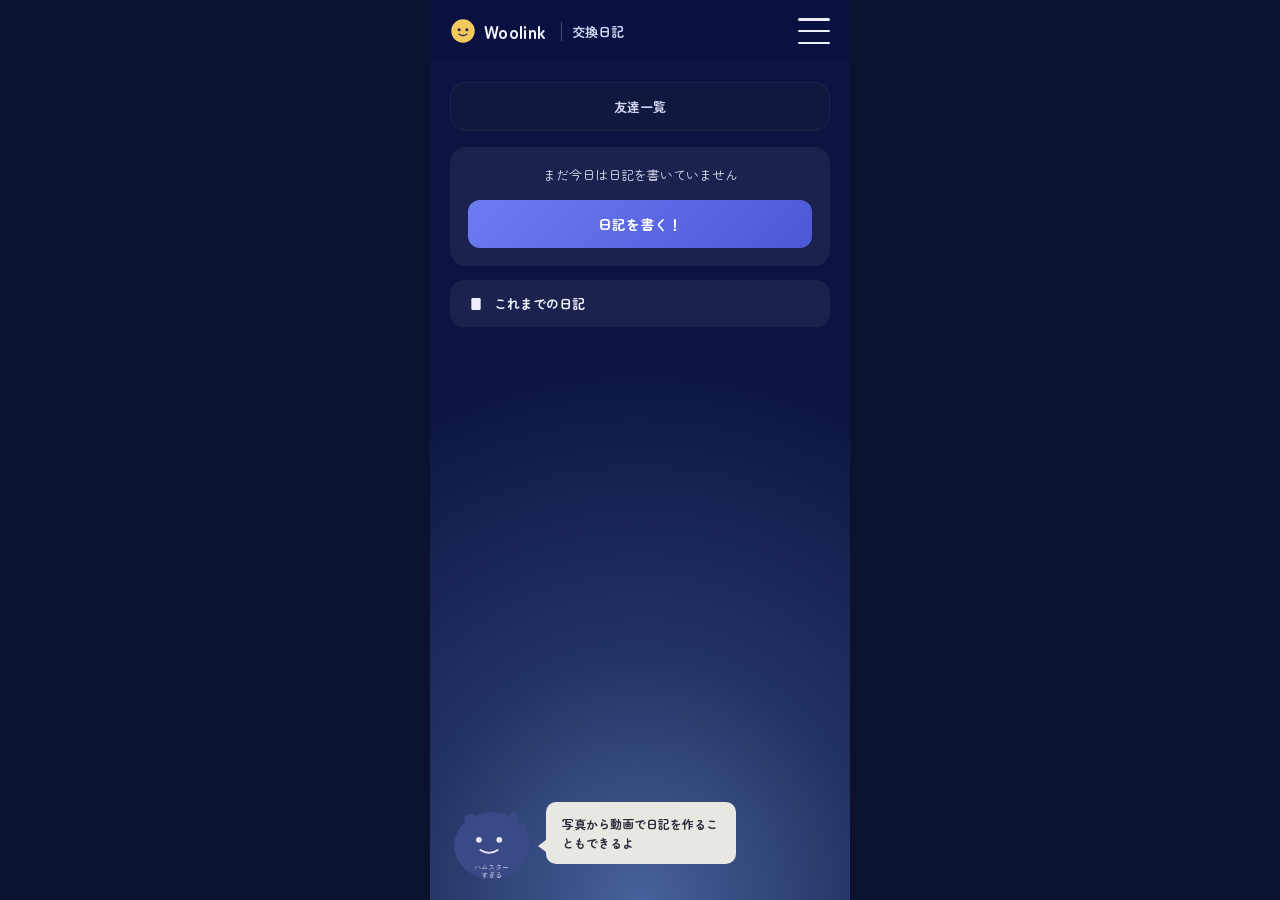
<file: index.html>
<!DOCTYPE html>
<html lang="ja">
<head>
<meta charset="UTF-8">
<meta name="viewport" content="width=device-width, initial-scale=1.0, maximum-scale=1.0, user-scalable=no">
<title>Woolink | 交換日記</title>
<link rel="stylesheet" href="style.css">
</head>
<body>

<div class="phone">

  <header class="topbar">
    <div class="brand">
      <svg class="brand-mark" viewBox="0 0 40 40" width="26" height="26" aria-hidden="true">
        <circle cx="20" cy="20" r="18" fill="#f4c95d"/>
        <circle cx="14" cy="18" r="2.4" fill="#2a2550"/>
        <circle cx="26" cy="18" r="2.4" fill="#2a2550"/>
        <path d="M14 25 Q20 29 26 25" stroke="#2a2550" stroke-width="2.2" fill="none" stroke-linecap="round"/>
      </svg>
      <span class="brand-name">Woolink</span>
      <span class="page-name">交換日記</span>
    </div>
    <button class="menu-btn" id="menuBtn" aria-label="メニューを開く" aria-expanded="false" aria-controls="menuPanel">
      <span></span><span></span><span></span>
    </button>
  </header>

  <nav class="menu-panel" id="menuPanel" hidden>
    <a class="menu-item" href="placeholder.html?title=プロフィール">
      <span>プロフィール</span><svg viewBox="0 0 24 24" width="16" height="16"><path d="M9 6l6 6-6 6" stroke="currentColor" stroke-width="2" fill="none" stroke-linecap="round" stroke-linejoin="round"/></svg>
    </a>
    <a class="menu-item" href="placeholder.html?title=お知らせ">
      <span>お知らせ</span><svg viewBox="0 0 24 24" width="16" height="16"><path d="M9 6l6 6-6 6" stroke="currentColor" stroke-width="2" fill="none" stroke-linecap="round" stroke-linejoin="round"/></svg>
    </a>
    <a class="menu-item" href="placeholder.html?title=設定">
      <span>設定</span><svg viewBox="0 0 24 24" width="16" height="16"><path d="M9 6l6 6-6 6" stroke="currentColor" stroke-width="2" fill="none" stroke-linecap="round" stroke-linejoin="round"/></svg>
    </a>
    <a class="menu-item" href="placeholder.html?title=ヘルプ">
      <span>ヘルプ</span><svg viewBox="0 0 24 24" width="16" height="16"><path d="M9 6l6 6-6 6" stroke="currentColor" stroke-width="2" fill="none" stroke-linecap="round" stroke-linejoin="round"/></svg>
    </a>
    <a class="menu-item" href="placeholder.html?title=ログアウト">
      <span>ログアウト</span><svg viewBox="0 0 24 24" width="16" height="16"><path d="M9 6l6 6-6 6" stroke="currentColor" stroke-width="2" fill="none" stroke-linecap="round" stroke-linejoin="round"/></svg>
    </a>
  </nav>

  <main class="content">
    <section class="friend-card">
      <h1>友達一覧</h1>
    </section>

    <section class="diary-card">
      <p class="diary-status" id="diaryStatus">まだ今日は日記を書いていません</p>
      <div class="diary-action" id="diaryAction">
        <a class="write-btn" id="writeBtn" href="#">日記を書く！</a>
      </div>
    </section>

    <a class="history-row" href="placeholder.html?title=これまでの日記">
      <svg class="history-icon" viewBox="0 0 24 24" width="16" height="16" aria-hidden="true">
        <rect x="5" y="3" width="14" height="18" rx="2" fill="#eef0fb"/>
      </svg>
      <span>これまでの日記</span>
    </a>
  </main>

  <footer class="mascot-row">
    <svg class="mascot" viewBox="0 0 120 110" width="88" height="80" aria-hidden="true">
      <ellipse cx="60" cy="60" rx="52" ry="46" fill="#3a4a86"/>
      <circle cx="30" cy="24" r="8" fill="#3a4a86"/>
      <circle cx="90" cy="20" r="6" fill="#3a4a86"/>
      <circle cx="102" cy="34" r="5" fill="#3a4a86"/>
      <circle cx="42" cy="52" r="4" fill="#e7e6f2"/>
      <circle cx="70" cy="52" r="4" fill="#e7e6f2"/>
      <path d="M44 66 Q56 74 68 66" stroke="#e7e6f2" stroke-width="2.4" fill="none" stroke-linecap="round"/>
      <text x="60" y="94" text-anchor="middle" font-size="10" fill="#c9cbe8" font-family="'Zen Maru Gothic','Hiragino Sans',sans-serif">ハムスター</text>
      <text x="60" y="104" text-anchor="middle" font-size="10" fill="#c9cbe8" font-family="'Zen Maru Gothic','Hiragino Sans',sans-serif">すぎる</text>
    </svg>
    <div class="tip-bubble">写真から動画で日記を作ることもできるよ</div>
  </footer>

</div>

<script>
  /* ---------- 交換日記の状態管理（未執筆 → 送信済み(マッチ待ち) → 交換成立） ---------- */
  const diaryStatus = document.getElementById('diaryStatus');
  const diaryAction = document.getElementById('diaryAction');

  function renderDiaryState(state) {
    if (state === 'none') {
      diaryStatus.textContent = 'まだ今日は日記を書いていません';
      diaryAction.innerHTML = '<a class="write-btn" id="writeBtn" href="#">日記を書く！</a>';
      document.getElementById('writeBtn').addEventListener('click', (e) => {
        e.preventDefault();
        renderDiaryState('waiting');
        // デモ用: 実際にはマッチが成立するまでこの状態が続きます
        setTimeout(() => renderDiaryState('matched'), 2600);
      });
    } else if (state === 'waiting') {
      diaryStatus.textContent = '届け先を探しています';
      diaryAction.innerHTML = '';
    } else if (state === 'matched') {
      diaryStatus.textContent = '日記が交換されました！';
      diaryAction.innerHTML = '<a class="write-btn" href="placeholder.html?title=日記を見る">日記を見る</a>';
    }
  }

  renderDiaryState('none');

  const menuBtn = document.getElementById('menuBtn');
  const menuPanel = document.getElementById('menuPanel');

  menuBtn.addEventListener('click', () => {
    const isOpen = !menuPanel.hidden;
    menuPanel.hidden = isOpen;
    menuBtn.classList.toggle('open', !isOpen);
    menuBtn.setAttribute('aria-expanded', String(!isOpen));
  });

  document.addEventListener('click', (e) => {
    if (!menuPanel.hidden && !menuPanel.contains(e.target) && !menuBtn.contains(e.target)) {
      menuPanel.hidden = true;
      menuBtn.classList.remove('open');
      menuBtn.setAttribute('aria-expanded', 'false');
    }
  });
</script>

</body>
</html>
</file>
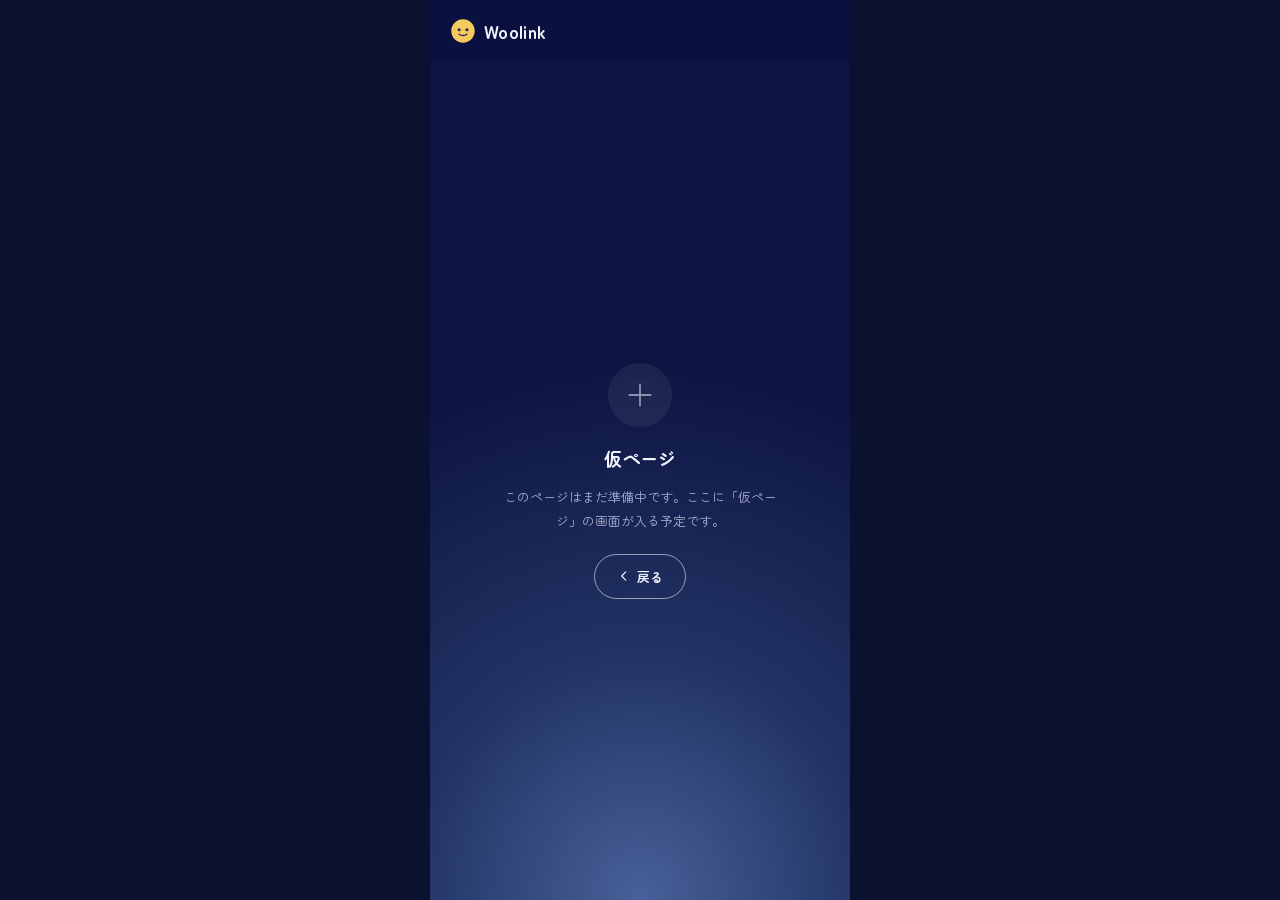
<file: placeholder.html>
<!DOCTYPE html>
<html lang="ja">
<head>
<meta charset="UTF-8">
<meta name="viewport" content="width=device-width, initial-scale=1.0, maximum-scale=1.0, user-scalable=no">
<title>Woolink</title>
<link rel="stylesheet" href="style.css">
</head>
<body>

<div class="phone">

  <header class="topbar">
    <div class="brand">
      <svg class="brand-mark" viewBox="0 0 40 40" width="26" height="26" aria-hidden="true">
        <circle cx="20" cy="20" r="18" fill="#f4c95d"/>
        <circle cx="14" cy="18" r="2.4" fill="#2a2550"/>
        <circle cx="26" cy="18" r="2.4" fill="#2a2550"/>
        <path d="M14 25 Q20 29 26 25" stroke="#2a2550" stroke-width="2.2" fill="none" stroke-linecap="round"/>
      </svg>
      <span class="brand-name">Woolink</span>
    </div>
  </header>

  <main class="placeholder-main">
    <div class="placeholder-icon">
      <svg viewBox="0 0 24 24" width="28" height="28"><path d="M12 3v18M3 12h18" stroke="#8a90ad" stroke-width="1.6" fill="none" stroke-linecap="round"/></svg>
    </div>
    <h1 id="pageTitle">仮ページ</h1>
    <p>このページはまだ準備中です。ここに「<span id="pageTitle2">この機能</span>」の画面が入る予定です。</p>
    <button class="back-btn" id="backBtn">
      <svg viewBox="0 0 24 24" width="14" height="14"><path d="M15 5l-7 7 7 7" stroke="currentColor" stroke-width="2.2" fill="none" stroke-linecap="round" stroke-linejoin="round"/></svg>
      戻る
    </button>
  </main>

</div>

<script>
  const params = new URLSearchParams(window.location.search);
  const title = params.get('title') || '仮ページ';
  document.title = 'Woolink | ' + title;
  document.getElementById('pageTitle').textContent = title;
  document.getElementById('pageTitle2').textContent = title;

  document.getElementById('backBtn').addEventListener('click', () => {
    if (window.history.length > 1) {
      window.history.back();
    }
  });
</script>

</body>
</html>
</file>
<file: style.css>
@import url('https://fonts.googleapis.com/css2?family=Zen+Maru+Gothic:wght@400;500;700&display=swap');

* { box-sizing: border-box; }

html, body {
  margin: 0;
  padding: 0;
  height: 100%;
  overflow: hidden;
  font-family: 'Zen Maru Gothic', 'Hiragino Maru Gothic ProN', 'Hiragino Sans', sans-serif;
  background: #0a1230;
}

body {
  display: flex;
  justify-content: center;
  align-items: flex-start;
  min-height: 100vh;
  min-height: 100dvh;
}

.phone {
  position: relative;
  width: 100%;
  max-width: 420px;
  height: 100vh;
  height: 100dvh;
  overflow: hidden;
  background:
    radial-gradient(120% 60% at 50% 100%, #48619a 0%, #223464 45%, #0d1442 100%);
  color: #eef0fb;
  display: flex;
  flex-direction: column;
}

/* ---------- Header ---------- */

.topbar {
  display: flex;
  align-items: center;
  justify-content: space-between;
  padding: 18px 20px;
  background: #0a1140;
  flex-shrink: 0;
}

.brand {
  display: flex;
  align-items: center;
  gap: 8px;
  text-decoration: none;
}

.brand-name {
  font-weight: 700;
  font-size: 18px;
  letter-spacing: 0.02em;
  color: #f3f4fb;
}

.page-name {
  font-size: 13px;
  font-weight: 700;
  color: #cfd3f0;
  margin-left: 6px;
  padding-left: 10px;
  border-left: 1px solid rgba(255,255,255,0.25);
}

.menu-btn {
  width: 32px;
  height: 26px;
  background: none;
  border: none;
  padding: 0;
  display: flex;
  flex-direction: column;
  justify-content: space-between;
  cursor: pointer;
}

.menu-btn span {
  display: block;
  height: 2.5px;
  width: 100%;
  background: #eef0fb;
  border-radius: 2px;
  transition: transform 0.2s ease, opacity 0.2s ease;
}

.menu-btn.open span:nth-child(1) { transform: translateY(11px) rotate(45deg); }
.menu-btn.open span:nth-child(2) { opacity: 0; }
.menu-btn.open span:nth-child(3) { transform: translateY(-11px) rotate(-45deg); }

/* ---------- Dropdown menu ---------- */

.menu-panel {
  position: absolute;
  top: 62px;
  right: 16px;
  z-index: 20;
  width: 200px;
  background: #f7f6f2;
  border-radius: 14px;
  box-shadow: 0 12px 30px rgba(0,0,0,0.35);
  padding: 6px;
  display: flex;
  flex-direction: column;
}

.menu-panel[hidden] {
  display: none;
}

.menu-item {
  display: flex;
  align-items: center;
  justify-content: space-between;
  padding: 13px 14px;
  color: #2b2b3a;
  text-decoration: none;
  font-size: 14.5px;
  border-radius: 10px;
}

.menu-item:not(:last-child) {
  border-bottom: 1px solid #e7e5dd;
  border-radius: 10px 10px 0 0;
}

.menu-item:active,
.menu-item:hover {
  background: #ece9e1;
}

.menu-item svg {
  color: #9c9a90;
  flex-shrink: 0;
}

/* ---------- Content ---------- */

.content {
  padding: 20px 20px 0;
  flex-shrink: 0;
}

.friend-card {
  background: rgba(20, 28, 62, 0.55);
  border: 1px solid rgba(255,255,255,0.06);
  border-radius: 16px;
  padding: 14px 18px;
  text-align: center;
}

.friend-card h1 {
  margin: 0;
  font-size: 13px;
  font-weight: 700;
  color: #cfd3f0;
}

.diary-card {
  background: rgba(255,255,255,0.06);
  border-radius: 16px;
  padding: 18px;
  text-align: center;
  margin-top: 16px;
}

.diary-status {
  margin: 0 0 16px;
  font-size: 13px;
  color: #dfe1f2;
}

.diary-action {
  min-height: 46px;
  display: flex;
  align-items: center;
}

.diary-action:empty::before {
  content: "";
  width: 6px;
  height: 6px;
  border-radius: 50%;
  background: #f2c94c;
  margin: 0 auto;
  animation: pulse 1.2s ease-in-out infinite;
}

@keyframes pulse {
  0%, 100% { opacity: 0.3; transform: scale(0.85); }
  50% { opacity: 1; transform: scale(1.15); }
}

.write-btn {
  display: block;
  width: 100%;
  background: linear-gradient(135deg, #6f7bf2 0%, #4b57d6 100%);
  color: #fff;
  text-decoration: none;
  font-size: 14px;
  font-weight: 700;
  padding: 14px;
  border-radius: 12px;
  text-align: center;
}

.history-row {
  display: flex;
  align-items: center;
  gap: 10px;
  background: rgba(255,255,255,0.06);
  border-radius: 14px;
  padding: 14px 18px;
  margin-top: 14px;
  text-decoration: none;
  color: #eef0fb;
  font-size: 13px;
  font-weight: 700;
}

.history-icon {
  flex-shrink: 0;
}

/* ---------- Footer / mascot ---------- */

.mascot-row {
  display: flex;
  align-items: flex-end;
  gap: 10px;
  padding: 16px 18px 18px;
  flex: 1;
  min-height: 0;
}

.tip-bubble {
  position: relative;
  background: #e8e7e2;
  color: #2b2b3a;
  font-size: 12px;
  font-weight: 700;
  line-height: 1.6;
  padding: 12px 16px;
  border-radius: 10px;
  margin-bottom: 18px;
  max-width: 190px;
}

.tip-bubble::after {
  content: "";
  position: absolute;
  left: -8px;
  bottom: 12px;
  border-width: 6px 8px 6px 0;
  border-style: solid;
  border-color: transparent #e8e7e2 transparent transparent;
}

/* ---------- Placeholder page ---------- */

.placeholder-main {
  flex: 1;
  display: flex;
  flex-direction: column;
  align-items: center;
  justify-content: center;
  text-align: center;
  padding: 40px 24px;
  gap: 14px;
}

.placeholder-main h1 {
  font-size: 18px;
  color: #f3f4fb;
  margin: 0;
}

.placeholder-main p {
  font-size: 13px;
  color: #a9adcf;
  line-height: 1.8;
  margin: 0;
  max-width: 280px;
}

.placeholder-icon {
  width: 64px;
  height: 64px;
  border-radius: 50%;
  background: rgba(255,255,255,0.06);
  display: flex;
  align-items: center;
  justify-content: center;
  margin-bottom: 4px;
}

.back-btn {
  display: inline-flex;
  align-items: center;
  gap: 6px;
  background: none;
  border: 1px solid rgba(255,255,255,0.55);
  color: #eef0fb;
  font-family: inherit;
  font-size: 13px;
  font-weight: 700;
  padding: 12px 22px;
  border-radius: 999px;
  cursor: pointer;
  margin-top: 8px;
}

.back-btn:active {
  background: rgba(255,255,255,0.1);
}
</file>
